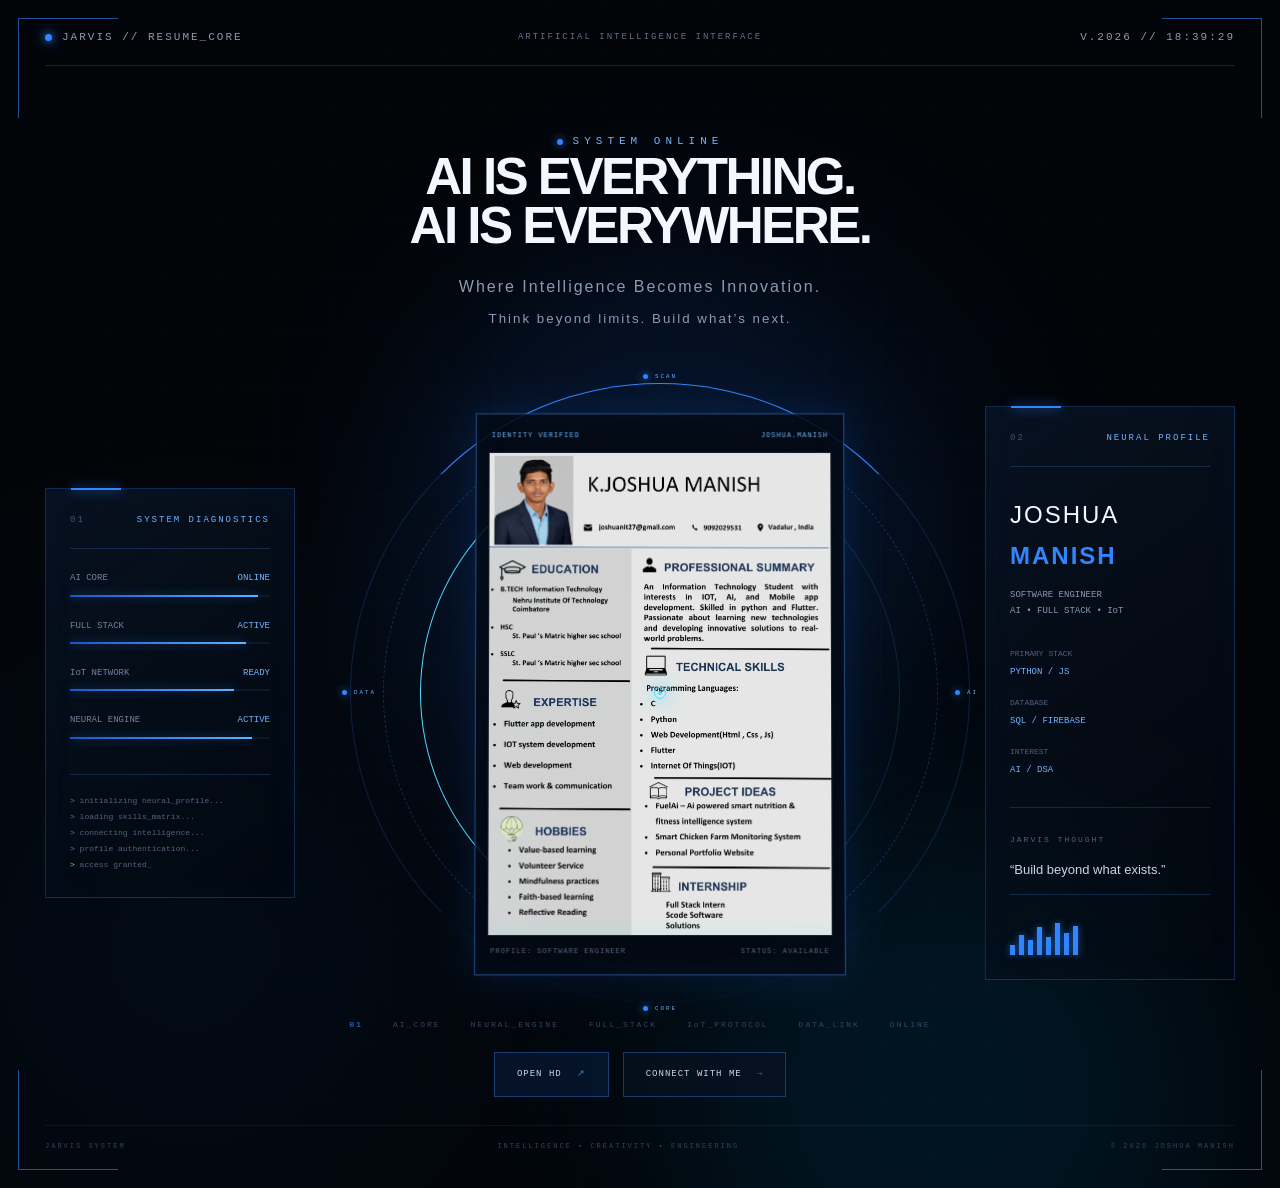
<file: resume.html>
<!DOCTYPE html>
<html lang="en">
<head>
    <meta charset="UTF-8">
    <meta name="viewport" content="width=device-width, initial-scale=1.0">

    <title>Joshua Manish | JARVIS Resume</title>

    <link rel="stylesheet" href="css/reset.css">
    <link rel="stylesheet" href="css/resume.css">
</head>

<body>

<section class="jarvis-resume" id="resume">


    <div class="hud-grid"></div>

    <div class="hud-glow glow-one"></div>
    <div class="hud-glow glow-two"></div>

    <!-- Decorative corner lines -->
    <div class="corner-line top-left"></div>
    <div class="corner-line top-right"></div>
    <div class="corner-line bottom-left"></div>
    <div class="corner-line bottom-right"></div>


    <header class="jarvis-header">

        <div class="system-name">
            <span class="status-dot"></span>
            JARVIS // RESUME_CORE
        </div>

        <div class="system-center">
            ARTIFICIAL INTELLIGENCE INTERFACE
        </div>

        <div class="system-version">
            V.2026.01
        </div>

    </header>

    <div class="jarvis-title">

        <span class="eyebrow">
            <span></span>
            SYSTEM ONLINE
        </span>

   <h2 style="
    font-size: clamp(1.5rem, 4vw, 4.5rem) !important;
    line-height: 0.95 !important;
    letter-spacing: -0.05em !important;
    font-weight: 900 !important;
">
    AI IS EVERYTHING.
    <br>
    <span>AI IS EVERYWHERE.</span>
</h2>

<p>
    Where Intelligence Becomes Innovation.
    <br>
    <small>Think beyond limits. Build what’s next.</small>
</p>

    </div>



    <div class="hud-stage">




        <aside class="hud-panel panel-left">

            <div class="panel-title">
                <span>01</span>
                SYSTEM DIAGNOSTICS
            </div>

            <div class="diagnostic">

                <div class="diag-row">
                    <span>AI CORE</span>
                    <b>ONLINE</b>
                </div>

                <div class="diag-line">
                    <i style="width:94%"></i>
                </div>

            </div>


            <div class="diagnostic">

                <div class="diag-row">
                    <span>FULL STACK</span>
                    <b>ACTIVE</b>
                </div>

                <div class="diag-line">
                    <i style="width:88%"></i>
                </div>

            </div>


            <div class="diagnostic">

                <div class="diag-row">
                    <span>IoT NETWORK</span>
                    <b>READY</b>
                </div>

                <div class="diag-line">
                    <i style="width:82%"></i>
                </div>

            </div>


            <div class="diagnostic">

                <div class="diag-row">
                    <span>NEURAL ENGINE</span>
                    <b>ACTIVE</b>
                </div>

                <div class="diag-line">
                    <i style="width:91%"></i>
                </div>

            </div>


            <div class="mini-code">

                <span>></span> initializing neural_profile...<br>
                <span>></span> loading skills_matrix...<br>
                <span>></span> connecting intelligence...<br>
                <span>></span> profile authentication...<br>
                <span class="success">></span> access granted_

            </div>

        </aside>



 
        <main class="resume-core">

            <!-- Outer rotating rings -->

            <div class="hud-ring ring-one"></div>
            <div class="hud-ring ring-two"></div>
            <div class="hud-ring ring-three"></div>


            <!-- Circular markers -->

            <div class="hud-marker marker-top">
                <span></span>
                <small>SCAN</small>
            </div>

            <div class="hud-marker marker-right">
                <span></span>
                <small>AI</small>
            </div>

            <div class="hud-marker marker-bottom">
                <span></span>
                <small>CORE</small>
            </div>

            <div class="hud-marker marker-left">
                <span></span>
                <small>DATA</small>
            </div>


            <!-- Resume container -->

            <div class="resume-hologram">

                <div class="resume-top-info">

                    <span>
                        IDENTITY VERIFIED
                    </span>

                    <span>
                        JOSHUA.MANISH
                    </span>

                </div>


                <div class="resume-image-wrap">

                    <img
                        src="assets/resume/resume.png"
                        alt="Joshua Manish Resume"
                        class="resume-image"
                    >

                    <!-- scanning effect -->
                    <div class="scan-beam"></div>

                    <!-- hologram overlay -->
                    <div class="hologram-overlay"></div>

                </div>


                <div class="resume-bottom-info">

                    <span>
                        PROFILE: SOFTWARE ENGINEER
                    </span>

                    <span>
                        STATUS: AVAILABLE
                    </span>

                </div>

            </div>


            <!-- Core center -->

            <div class="core-point">
                <span></span>
            </div>

        </main>



      

        <aside class="hud-panel panel-right">

            <div class="panel-title">
                <span>02</span>
                NEURAL PROFILE
            </div>


            <div class="profile-name">
                JOSHUA
                <strong>MANISH</strong>
            </div>


            <div class="profile-role">
                SOFTWARE ENGINEER
                <br>
                AI • FULL STACK • IoT
            </div>


            <div class="data-block">

                <div>
                    <small>PRIMARY STACK</small>
                    <strong>PYTHON / JS</strong>
                </div>

                <div>
                    <small>DATABASE</small>
                    <strong>SQL / FIREBASE</strong>
                </div>

                <div>
                    <small>INTEREST</small>
                    <strong>AI / DSA</strong>
                </div>

            </div>


            <div class="quote-box">

                <span>JARVIS THOUGHT</span>

                <p>
                    “Build beyond
                    what exists.”
                </p>

            </div>


            <div class="signal">

                <span></span>
                <span></span>
                <span></span>
                <span></span>
                <span></span>
                <span></span>
                <span></span>
                <span></span>

            </div>

        </aside>

    </div>

    <div class="code-stream">

        <span>01</span>
        <span>AI_CORE</span>
        <span>NEURAL_ENGINE</span>
        <span>FULL_STACK</span>
        <span>IoT_PROTOCOL</span>
        <span>DATA_LINK</span>
        <span>ONLINE</span>

    </div>


   

    <div class="jarvis-actions">

        <a
            href="assets/resume/resume.png"
            target="_blank"
            class="hud-button primary"
        >
            OPEN HD
            <span>↗</span>
        </a>

        <a
            href="index.html#contact"
            class="hud-button"
        >
            CONNECT WITH ME
            <span>→</span>
        </a>

    </div>


    <!-- =========================================
         FOOTER
    ========================================== -->

    <footer class="jarvis-footer">

        <span>
            JARVIS SYSTEM
        </span>

        <span>
            INTELLIGENCE • CREATIVITY • ENGINEERING
        </span>

        <span>
            © 2026 JOSHUA MANISH
        </span>

    </footer>

</section>


<script>



    const systemVersion = document.querySelector(".system-version");

    function updateSystemTime() {

        const now = new Date();

        const hours =
            String(now.getHours()).padStart(2, "0");

        const minutes =
            String(now.getMinutes()).padStart(2, "0");

        const seconds =
            String(now.getSeconds()).padStart(2, "0");

        systemVersion.textContent =
            `V.2026 // ${hours}:${minutes}:${seconds}`;

    }

    updateSystemTime();

    setInterval(updateSystemTime, 1000);



    const stage =
        document.querySelector(".hud-stage");

    const core =
        document.querySelector(".resume-core");

    document.addEventListener("mousemove", (e) => {

        const x =
            (window.innerWidth / 2 - e.clientX) / 80;

        const y =
            (window.innerHeight / 2 - e.clientY) / 80;

        core.style.transform =
            `translate(${x}px, ${y}px)`;

    });


    const observer =
        new IntersectionObserver(
            entries => {

                entries.forEach(entry => {

                    if (entry.isIntersecting) {

                        entry.target.classList.add("visible");

                    }

                });

            },
            {
                threshold: 0.15
            }
        );


    document
        .querySelectorAll(
            ".hud-panel, .resume-core, .jarvis-title"
        )
        .forEach(element => {

            observer.observe(element);

        });

</script>

</body>
</html>
</file>
<file: css/resume.css>
/* =========================================================
   JARVIS RESUME SYSTEM
   IRON MAN / HOLOGRAPHIC HUD STYLE
========================================================= */

:root {

    --hud-blue: #3185ff;
    --hud-blue-light: #72b4ff;
    --hud-cyan: #4ddcff;

    --bg-black: #020408;
    --bg-blue: #050b15;

    --text-main: #f3f7ff;
    --text-soft: #8b9ab3;

    --line: rgba(73, 142, 255, 0.22);

}


/* =========================================================
   BASE
========================================================= */

* {
    box-sizing: border-box;
}

html {
    scroll-behavior: smooth;
}

body {

    margin: 0;
    padding: 0;

    background: var(--bg-black);

    color: var(--text-main);

    font-family:
        Inter,
        "Segoe UI",
        Arial,
        sans-serif;

    overflow-x: hidden;

}


/* =========================================================
   MAIN SECTION
========================================================= */

.jarvis-resume {

    min-height: 100vh;

    position: relative;

    overflow: hidden;

    padding:
        28px
        45px
        35px;

    background:

        radial-gradient(
            circle at 50% 48%,
            rgba(20, 65, 130, 0.15),
            transparent 38%
        ),

        radial-gradient(
            circle at 15% 80%,
            rgba(0, 70, 140, 0.10),
            transparent 35%
        ),

        #020408;

}


/* =========================================================
   HUD GRID
========================================================= */

.hud-grid {

    position: absolute;

    inset: 0;

    pointer-events: none;

    opacity: 0.35;

    background-image:

        linear-gradient(
            rgba(70, 130, 220, 0.10) 1px,
            transparent 1px
        ),

        linear-gradient(
            90deg,
            rgba(70, 130, 220, 0.10) 1px,
            transparent 1px
        );

    background-size:
        55px 55px;

    mask-image:
        radial-gradient(
            circle at center,
            black,
            transparent 85%
        );

}


/* =========================================================
   BACKGROUND GLOW
========================================================= */

.hud-glow {

    position: absolute;

    width: 550px;
    height: 550px;

    border-radius: 50%;

    filter: blur(100px);

    pointer-events: none;

    opacity: 0.10;

}

.glow-one {

    top: 20%;
    left: 32%;

    background: #1671ff;

}

.glow-two {

    bottom: -15%;
    right: 5%;

    background: #00aaff;

}


/* =========================================================
   CORNER LINES
========================================================= */

.corner-line {

    position: absolute;

    width: 150px;
    height: 150px;

    pointer-events: none;

    opacity: 0.6;

}

.corner-line::before,
.corner-line::after {

    content: "";

    position: absolute;

    background: var(--hud-blue);

}

.top-left {

    top: 18px;
    left: 18px;

}

.top-left::before {

    width: 100px;
    height: 1px;

    top: 0;
    left: 0;

}

.top-left::after {

    width: 1px;
    height: 100px;

    top: 0;
    left: 0;

}


.top-right {

    top: 18px;
    right: 18px;

}

.top-right::before {

    width: 100px;
    height: 1px;

    top: 0;
    right: 0;

}

.top-right::after {

    width: 1px;
    height: 100px;

    top: 0;
    right: 0;

}


.bottom-left {

    bottom: 18px;
    left: 18px;

}

.bottom-left::before {

    width: 100px;
    height: 1px;

    bottom: 0;
    left: 0;

}

.bottom-left::after {

    width: 1px;
    height: 100px;

    bottom: 0;
    left: 0;

}


.bottom-right {

    bottom: 18px;
    right: 18px;

}

.bottom-right::before {

    width: 100px;
    height: 1px;

    bottom: 0;
    right: 0;

}

.bottom-right::after {

    width: 1px;
    height: 100px;

    bottom: 0;
    right: 0;

}


/* =========================================================
   HEADER
========================================================= */

.jarvis-header {

    position: relative;

    z-index: 10;

    display: grid;

    grid-template-columns:
        1fr
        auto
        1fr;

    align-items: center;

    border-bottom:
        1px solid
        var(--line);

    padding-bottom: 18px;

    font-family:
        "Courier New",
        monospace;

    font-size: 11px;

    letter-spacing: 2px;

    color: var(--text-soft);

}

.system-name {

    display: flex;

    align-items: center;

    gap: 10px;

}

.status-dot {

    width: 7px;
    height: 7px;

    border-radius: 50%;

    background: var(--hud-blue);

    box-shadow:
        0 0 8px var(--hud-blue),
        0 0 18px var(--hud-blue);

    animation:
        pulseDot 1.5s infinite;

}

.system-center {

    color: #60728d;

    font-size: 9px;

}

.system-version {

    text-align: right;

}


/* =========================================================
   TITLE
========================================================= */

.jarvis-title {

    position: relative;

    z-index: 3;

    text-align: center;

    padding-top: 60px;

    opacity: 0;

    transform: translateY(25px);

    transition:
        1s ease;

}

.jarvis-title.visible {

    opacity: 1;

    transform:
        translateY(0);

}


.eyebrow {

    display: inline-flex;

    align-items: center;

    gap: 10px;

    font-family:
        "Courier New",
        monospace;

    font-size: 11px;

    letter-spacing: 5px;

    color: var(--hud-blue-light);

}

.eyebrow span {

    width: 6px;
    height: 6px;

    background:
        var(--hud-blue);

    border-radius: 50%;

    box-shadow:
        0 0 10px var(--hud-blue);

}


.jarvis-title h1 {

    margin: 18px 0 8px;

    font-size:
        clamp(
            48px,
            7vw,
            105px
        );

    line-height: 0.95;

    font-weight: 800;

    letter-spacing: -5px;

}

.jarvis-title h1 strong {

    color: var(--hud-blue);

    text-shadow:
        0 0 30px
        rgba(49, 133, 255, 0.35);

}

.jarvis-title p {

    margin: 22px 0 0;

    color: var(--text-soft);

    font-size: 16px;

    letter-spacing: 2px;

}

.jarvis-title p span {

    color: #53647d;

}


/* =========================================================
   HUD STAGE
========================================================= */

.hud-stage {

    position: relative;

    z-index: 5;

    width: 100%;

    max-width: 1450px;

    min-height: 670px;

    margin:
        25px auto
        0;

    display: grid;

    grid-template-columns:
        250px
        minmax(500px, 760px)
        250px;

    justify-content: center;

    align-items: center;

    gap: 40px;

}


/* =========================================================
   SIDE PANELS
========================================================= */

.hud-panel {

    position: relative;

    min-height: 380px;

    padding: 24px;

    border:
        1px solid
        rgba(55, 125, 230, 0.28);

    background:
        linear-gradient(
            145deg,
            rgba(10, 22, 40, 0.72),
            rgba(2, 7, 14, 0.50)
        );

    backdrop-filter:
        blur(12px);

    box-shadow:
        inset 0 0 35px
        rgba(30, 110, 220, 0.04);

    opacity: 0;

    transition:
        1s ease;

}

.hud-panel.visible {

    opacity: 1;

}

.panel-left {

    transform:
        translateX(-30px);

}

.panel-right {

    transform:
        translateX(30px);

}

.hud-panel.visible {

    transform:
        translateX(0);

}


.hud-panel::before {

    content: "";

    position: absolute;

    top: -1px;
    left: 25px;

    width: 50px;
    height: 2px;

    background:
        var(--hud-blue);

    box-shadow:
        0 0 12px
        var(--hud-blue);

}


.panel-title {

    display: flex;

    justify-content: space-between;

    align-items: center;

    padding-bottom: 20px;

    border-bottom:
        1px solid
        var(--line);

    font-family:
        "Courier New",
        monospace;

    font-size: 9px;

    letter-spacing: 2px;

    color:
        var(--hud-blue-light);

}

.panel-title span {

    color: #43536a;

}


/* =========================================================
   DIAGNOSTICS
========================================================= */

.diagnostic {

    margin-top: 22px;

}

.diag-row {

    display: flex;

    justify-content:
        space-between;

    font-family:
        "Courier New",
        monospace;

    font-size: 9px;

    color: #73839a;

}

.diag-row b {

    font-weight: normal;

    color: var(--hud-blue-light);

}


.diag-line {

    height: 2px;

    margin-top: 8px;

    background:
        rgba(70, 120, 180, 0.12);

}

.diag-line i {

    display: block;

    height: 100%;

    background:
        linear-gradient(
            90deg,
            #1758c9,
            #5eb2ff
        );

    box-shadow:
        0 0 8px
        rgba(49, 133, 255, 0.5);

    animation:
        loadBar 2s ease forwards;

}


/* =========================================================
   MINI CODE
========================================================= */

.mini-code {

    margin-top: 35px;

    padding-top: 18px;

    border-top:
        1px solid
        var(--line);

    color:
        #53647c;

    font-family:
        "Courier New",
        monospace;

    font-size: 8px;

    line-height: 2;

}

.mini-code span {

    color:
        var(--hud-blue);

}

.mini-code .success {

    color:
        #65d7ff;

}


/* =========================================================
   PROFILE PANEL
========================================================= */

.profile-name {

    margin-top: 28px;

    font-size: 24px;

    letter-spacing: 2px;

}

.profile-name strong {

    display: block;

    color:
        var(--hud-blue);

}


.profile-role {

    margin-top: 10px;

    font-family:
        "Courier New",
        monospace;

    font-size: 9px;

    line-height: 1.8;

    color:
        var(--text-soft);

}


.data-block {

    margin-top: 28px;

    display: grid;

    gap: 15px;

}

.data-block div {

    display: flex;

    flex-direction: column;

    gap: 5px;

}

.data-block small {

    font-family:
        "Courier New",
        monospace;

    font-size: 8px;

    color:
        #50617a;

}

.data-block strong {

    font-family:
        "Courier New",
        monospace;

    font-size: 9px;

    font-weight: normal;

    color:
        var(--hud-blue-light);

}


/* =========================================================
   QUOTE
========================================================= */

.quote-box {

    margin-top: 28px;

    padding:
        15px 0;

    border-top:
        1px solid
        var(--line);

    border-bottom:
        1px solid
        var(--line);

}

.quote-box span {

    font-family:
        "Courier New",
        monospace;

    font-size: 8px;

    letter-spacing: 2px;

    color:
        #53647c;

}

.quote-box p {

    margin:
        10px 0 0;

    color:
        #c9d5e7;

    font-size: 13px;

    line-height: 1.5;

}


/* =========================================================
   SIGNAL BARS
========================================================= */

.signal {

    margin-top: 25px;

    display: flex;

    align-items: flex-end;

    gap: 4px;

    height: 35px;

}

.signal span {

    display: block;

    width: 5px;

    background:
        var(--hud-blue);

    box-shadow:
        0 0 7px
        rgba(49, 133, 255, 0.6);

    animation:
        signalPulse
        1s infinite alternate;

}

.signal span:nth-child(1) {
    height: 10px;
}

.signal span:nth-child(2) {
    height: 20px;
    animation-delay: .1s;
}

.signal span:nth-child(3) {
    height: 15px;
    animation-delay: .2s;
}

.signal span:nth-child(4) {
    height: 28px;
    animation-delay: .3s;
}

.signal span:nth-child(5) {
    height: 18px;
    animation-delay: .4s;
}

.signal span:nth-child(6) {
    height: 32px;
    animation-delay: .5s;
}

.signal span:nth-child(7) {
    height: 22px;
    animation-delay: .6s;
}

.signal span:nth-child(8) {
    height: 29px;
    animation-delay: .7s;
}


/* =========================================================
   RESUME CORE
========================================================= */

.resume-core {

    position: relative;

    width: 650px;
    height: 650px;

    display: flex;

    justify-content: center;

    align-items: center;

    transition:
        transform 0.15s ease-out;

    opacity: 0;

    transform:
        scale(.92);

}

.resume-core.visible {

    opacity: 1;

    transform:
        scale(1);

}


/* =========================================================
   ROTATING HUD RINGS
========================================================= */

.hud-ring {

    position: absolute;

    border-radius: 50%;

    pointer-events: none;

}

.ring-one {

    width: 620px;
    height: 620px;

    border:
        1px solid
        rgba(49, 133, 255, 0.20);

    border-top-color:
        var(--hud-blue);

    border-bottom-color:
        rgba(49, 133, 255, 0.05);

    animation:
        rotateClockwise
        18s linear infinite;

}


.ring-two {

    width: 555px;
    height: 555px;

    border:
        1px dashed
        rgba(72, 153, 255, 0.25);

    animation:
        rotateReverse
        24s linear infinite;

}


.ring-three {

    width: 480px;
    height: 480px;

    border:
        1px solid
        rgba(77, 220, 255, 0.13);

    border-left-color:
        var(--hud-cyan);

    animation:
        rotateClockwise
        12s linear infinite;

}


/* =========================================================
   RING MARKERS
========================================================= */

.hud-marker {

    position: absolute;

    display: flex;

    align-items: center;

    gap: 7px;

    font-family:
        "Courier New",
        monospace;

    font-size: 7px;

    letter-spacing: 2px;

    color:
        var(--hud-blue-light);

    z-index: 5;

}

.hud-marker span {

    width: 5px;
    height: 5px;

    border-radius: 50%;

    background:
        var(--hud-blue);

    box-shadow:
        0 0 8px
        var(--hud-blue);

}

.marker-top {

    top: 4px;

    left: 50%;

    transform:
        translateX(-50%);

}

.marker-right {

    right: 7px;

    top: 50%;

    transform:
        translateY(-50%);

}

.marker-bottom {

    bottom: 4px;

    left: 50%;

    transform:
        translateX(-50%);

}

.marker-left {

    left: 7px;

    top: 50%;

    transform:
        translateY(-50%);

}


/* =========================================================
   RESUME HOLOGRAM
========================================================= */

.resume-hologram {

    position: relative;

    z-index: 10;

    width: 370px;

    padding: 12px;

    background:
        rgba(3, 9, 18, 0.86);

    border:
        1px solid
        rgba(66, 148, 255, 0.45);

    box-shadow:

        0 0 0 1px
        rgba(49, 133, 255, 0.05),

        0 0 40px
        rgba(25, 110, 255, 0.16),

        inset 0 0 35px
        rgba(40, 120, 255, 0.05);

    transform:
        perspective(1000px)
        rotateX(1deg);

}


/* =========================================================
   RESUME INFO
========================================================= */

.resume-top-info,
.resume-bottom-info {

    display: flex;

    justify-content:
        space-between;

    align-items: center;

    font-family:
        "Courier New",
        monospace;

    font-size: 7px;

    letter-spacing: 1px;

    color:
        var(--hud-blue-light);

}

.resume-top-info {

    padding:
        4px 3px 10px;

}

.resume-bottom-info {

    padding:
        10px 3px 4px;

    color:
        #54657d;

}


.resume-intro h2 {
    font-size: clamp(4.5rem, 9vw, 10rem);
    line-height: 0.9;
    letter-spacing: -0.06em;
    font-weight: 900;
}

/* =========================================================
   IMAGE
========================================================= */

.resume-image-wrap {

    position: relative;

    overflow: hidden;

    background:
        #020202;

    border:
        1px solid
        rgba(120, 180, 255, 0.18);

}

.resume-image {

    display: block;

    width: 100%;

    height: auto;

    opacity: 0.94;

    filter:
        contrast(1.03)
        brightness(.96);

}


/* =========================================================
   HOLOGRAM EFFECT
========================================================= */

.hologram-overlay {

    position: absolute;

    inset: 0;

    pointer-events: none;

    background:

        repeating-linear-gradient(
            0deg,
            transparent 0px,
            transparent 3px,
            rgba(50, 130, 255, 0.035) 4px
        ),

        linear-gradient(
            90deg,
            rgba(50, 120, 255, 0.04),
            transparent 25%,
            transparent 75%,
            rgba(50, 120, 255, 0.04)
        );

    mix-blend-mode:
        screen;

}


/* =========================================================
   SCANNING BEAM
========================================================= */

.scan-beam {

    position: absolute;

    left: 0;
    right: 0;

    height: 2px;

    background:
        linear-gradient(
            90deg,
            transparent,
            var(--hud-cyan),
            transparent
        );

    box-shadow:
        0 0 15px
        var(--hud-cyan);

    opacity: .75;

    animation:
        scanResume
        4s ease-in-out infinite;

}


/* =========================================================
   CORE POINT
========================================================= */

.core-point {

    position: absolute;

    width: 12px;
    height: 12px;

    border:
        1px solid
        var(--hud-cyan);

    border-radius: 50%;

    box-shadow:
        0 0 20px
        var(--hud-cyan);

    z-index: 15;

}

.core-point span {

    position: absolute;

    inset: 3px;

    border-radius: 50%;

    background:
        var(--hud-cyan);

    box-shadow:
        0 0 10px
        var(--hud-cyan);

    animation:
        pulseDot 1s infinite;

}


/* =========================================================
   CODE STREAM
========================================================= */

.code-stream {

    position: relative;

    z-index: 4;

    max-width: 1000px;

    margin:
        -10px auto
        20px;

    display: flex;

    justify-content:
        center;

    flex-wrap: wrap;

    gap: 30px;

    font-family:
        "Courier New",
        monospace;

    font-size: 8px;

    letter-spacing: 2px;

    color:
        #34465e;

}

.code-stream span:first-child {

    color:
        var(--hud-blue);

}


/* =========================================================
   BUTTONS
========================================================= */

.jarvis-actions {

    position: relative;

    z-index: 10;

    display: flex;

    justify-content:
        center;

    gap: 14px;

    margin-top: 12px;

}

.hud-button {

    position: relative;

    display: inline-flex;

    align-items: center;

    gap: 15px;

    padding:
        14px 22px;

    border:
        1px solid
        rgba(62, 139, 255, 0.35);

    background:
        rgba(8, 18, 33, 0.70);

    color:
        #cbd8e9;

    text-decoration: none;

    font-family:
        "Courier New",
        monospace;

    font-size: 9px;

    letter-spacing: 1px;

    transition:
        .3s ease;

}

.hud-button span {

    color:
        var(--hud-blue);

}

.hud-button:hover {

    color: white;

    border-color:
        var(--hud-blue);

    box-shadow:
        0 0 25px
        rgba(49, 133, 255, 0.18);

    transform:
        translateY(-3px);

}

.hud-button.primary {

    background:
        rgba(35, 105, 230, 0.12);

}


/* =========================================================
   FOOTER
========================================================= */

.jarvis-footer {

    position: relative;

    z-index: 10;

    margin-top: 28px;

    padding-top: 15px;

    border-top:
        1px solid
        rgba(55, 125, 230, 0.12);

    display: flex;

    justify-content:
        space-between;

    font-family:
        "Courier New",
        monospace;

    font-size: 7px;

    letter-spacing: 2px;

    color:
        #344258;

}


/* =========================================================
   ANIMATIONS
========================================================= */

@keyframes rotateClockwise {

    from {
        transform: rotate(0deg);
    }

    to {
        transform: rotate(360deg);
    }

}


@keyframes rotateReverse {

    from {
        transform: rotate(360deg);
    }

    to {
        transform: rotate(0deg);
    }

}


@keyframes scanResume {

    0% {
        top: -2px;
        opacity: 0;
    }

    10% {
        opacity: .8;
    }

    50% {
        opacity: 1;
    }

    90% {
        opacity: .8;
    }

    100% {
        top: calc(100% - 2px);
        opacity: 0;
    }

}


@keyframes pulseDot {

    0%,
    100% {
        opacity: .5;
        transform: scale(.85);
    }

    50% {
        opacity: 1;
        transform: scale(1.15);
    }

}


@keyframes loadBar {

    from {
        width: 0 !important;
    }

}


@keyframes signalPulse {

    from {
        opacity: .35;
    }

    to {
        opacity: 1;
    }

}


/* =========================================================
   RESPONSIVE
========================================================= */

@media (max-width: 1200px) {

    .hud-stage {

        grid-template-columns:
            190px
            minmax(450px, 620px)
            190px;

        gap: 15px;

    }

    .resume-core {

        width: 560px;
        height: 560px;

    }

    .ring-one {

        width: 540px;
        height: 540px;

    }

    .ring-two {

        width: 480px;
        height: 480px;

    }

    .ring-three {

        width: 420px;
        height: 420px;

    }

    .resume-hologram {

        width: 330px;

    }

}


/* =========================================================
   TABLET
========================================================= */

@media (max-width: 900px) {

    .jarvis-resume {

        padding:
            20px;

    }

    .jarvis-header {

        grid-template-columns:
            1fr auto;

    }

    .system-center {

        display: none;

    }

    .hud-stage {

        grid-template-columns:
            1fr;

        min-height: auto;

        gap: 30px;

        padding-top: 25px;

    }

    .resume-core {

        order: 1;

        margin:
            auto;

    }

    .panel-left {

        order: 2;

    }

    .panel-right {

        order: 3;

    }

    .hud-panel {

        width: 100%;

        max-width: 550px;

        margin: auto;

        min-height: auto;

    }

}


/* =========================================================
   MOBILE
========================================================= */

@media (max-width: 600px) {

    .jarvis-resume {

        padding:
            15px;

    }

    .jarvis-title {

        padding-top: 40px;

    }

    .jarvis-title h1 {

        font-size:
            45px;

        letter-spacing:
            -3px;

    }

    .jarvis-title p {

        font-size:
            12px;

        line-height:
            1.7;

    }

    .hud-stage {

        overflow: visible;

    }

    .resume-core {

        width: 350px;
        height: 350px;

        transform:
            scale(.95);

    }

    .ring-one {

        width: 345px;
        height: 345px;

    }

    .ring-two {

        width: 305px;
        height: 305px;

    }

    .ring-three {

        width: 265px;
        height: 265px;

    }

    .resume-hologram {

        width: 225px;

        padding:
            7px;

    }

    .resume-top-info,
    .resume-bottom-info {

        font-size:
            5px;

    }

    .hud-marker {

        font-size:
            5px;

    }

    .jarvis-actions {

        flex-direction:
            column;

        align-items:
            center;

    }

    .hud-button {

        width:
            230px;

        justify-content:
            center;

    }

    .code-stream {

        gap:
            12px;

        font-size:
            6px;

    }

    .jarvis-footer {

        flex-direction:
            column;

        gap:
            10px;

        text-align:
            center;

    }

/* =========================================================
   MOBILE RESPONSIVE — RESUME
   Desktop design remains unchanged
   ========================================================= */

@media (max-width: 768px) {

    .resume-section {
        width: 100%;
        min-height: 100vh;
        overflow-x: hidden;
        padding: 70px 16px 60px;
    }

    /* AI HERO */
    .resume-intro {
        width: 100%;
        text-align: center;
        padding: 0 8px;
    }

    .system-status {
        font-size: 10px;
        letter-spacing: 4px;
    }

    .resume-intro h2 {
        font-size: clamp(2.3rem, 10vw, 4rem) !important;
        line-height: 0.95 !important;
        letter-spacing: -0.045em !important;
        word-break: normal;
        white-space: normal;
    }

    .resume-intro p {
        font-size: 14px;
        line-height: 1.7;
        margin-top: 22px;
        padding: 0 10px;
    }

    .resume-intro p small {
        font-size: 12px;
    }

    /* RESUME VIEWER */
    .ai-resume-system {
        width: 100%;
        max-width: 100%;
        margin: 45px auto 0;
        padding: 14px;
        overflow: hidden;
    }

    .resume-top-bar,
    .resume-bottom-bar {
        font-size: 8px;
        letter-spacing: 1.5px;
        gap: 10px;
    }

    /* ACTUAL RESUME IMAGE */
    .resume-image-frame {
        width: 100%;
        height: auto;
        overflow: hidden;
    }

    .resume-image {
        display: block;
        width: 100%;
        height: auto;
        max-width: 100%;
        object-fit: contain;
    }

    /* QUOTES */
    .ai-quote {
        position: relative;
        left: auto !important;
        right: auto !important;
        top: auto !important;
        bottom: auto !important;

        width: 100%;
        max-width: 280px;
        margin: 28px auto;
    }

    .quote-one,
    .quote-two,
    .quote-three {
        transform: none !important;
    }

    /* ORBITS */
    .ai-orbit {
        opacity: 0.35;
        pointer-events: none;
    }

    /* BUTTONS */
    .resume-actions {
        width: 100%;
        display: flex;
        flex-direction: column;
        align-items: center;
        gap: 12px;
        margin-top: 35px;
    }

    .ai-button {
        width: min(100%, 300px);
        justify-content: center;
    }
}


/* SMALL PHONES */
@media (max-width: 480px) {

    .resume-section {
        padding-left: 12px;
        padding-right: 12px;
    }

    .resume-intro h2 {
        font-size: clamp(2rem, 9vw, 3rem) !important;
    }

    .resume-intro p {
        font-size: 13px;
    }

    .ai-resume-system {
        padding: 10px;
        margin-top: 35px;
    }

    .resume-top-bar,
    .resume-bottom-bar {
        font-size: 7px;
    }

    .ai-quote {
        max-width: 240px;
    }
<<<<<<< HEAD
}
=======
@media (max-width: 768px) {

    .ai-resume-system {
        width: 100% !important;
        max-width: 100% !important;
        box-sizing: border-box;
        margin-left: auto !important;
        margin-right: auto !important;
    }

    .resume-image-frame {
        width: 100% !important;
        height: auto !important;
        overflow: visible !important;
    }

    .resume-image {
        display: block !important;
        width: 100% !important;
        height: auto !important;
        max-width: 100% !important;
        object-fit: contain !important;
    }
}
>>>>>>> 211f2d8 (Fix resume mobile layout)
</file>
